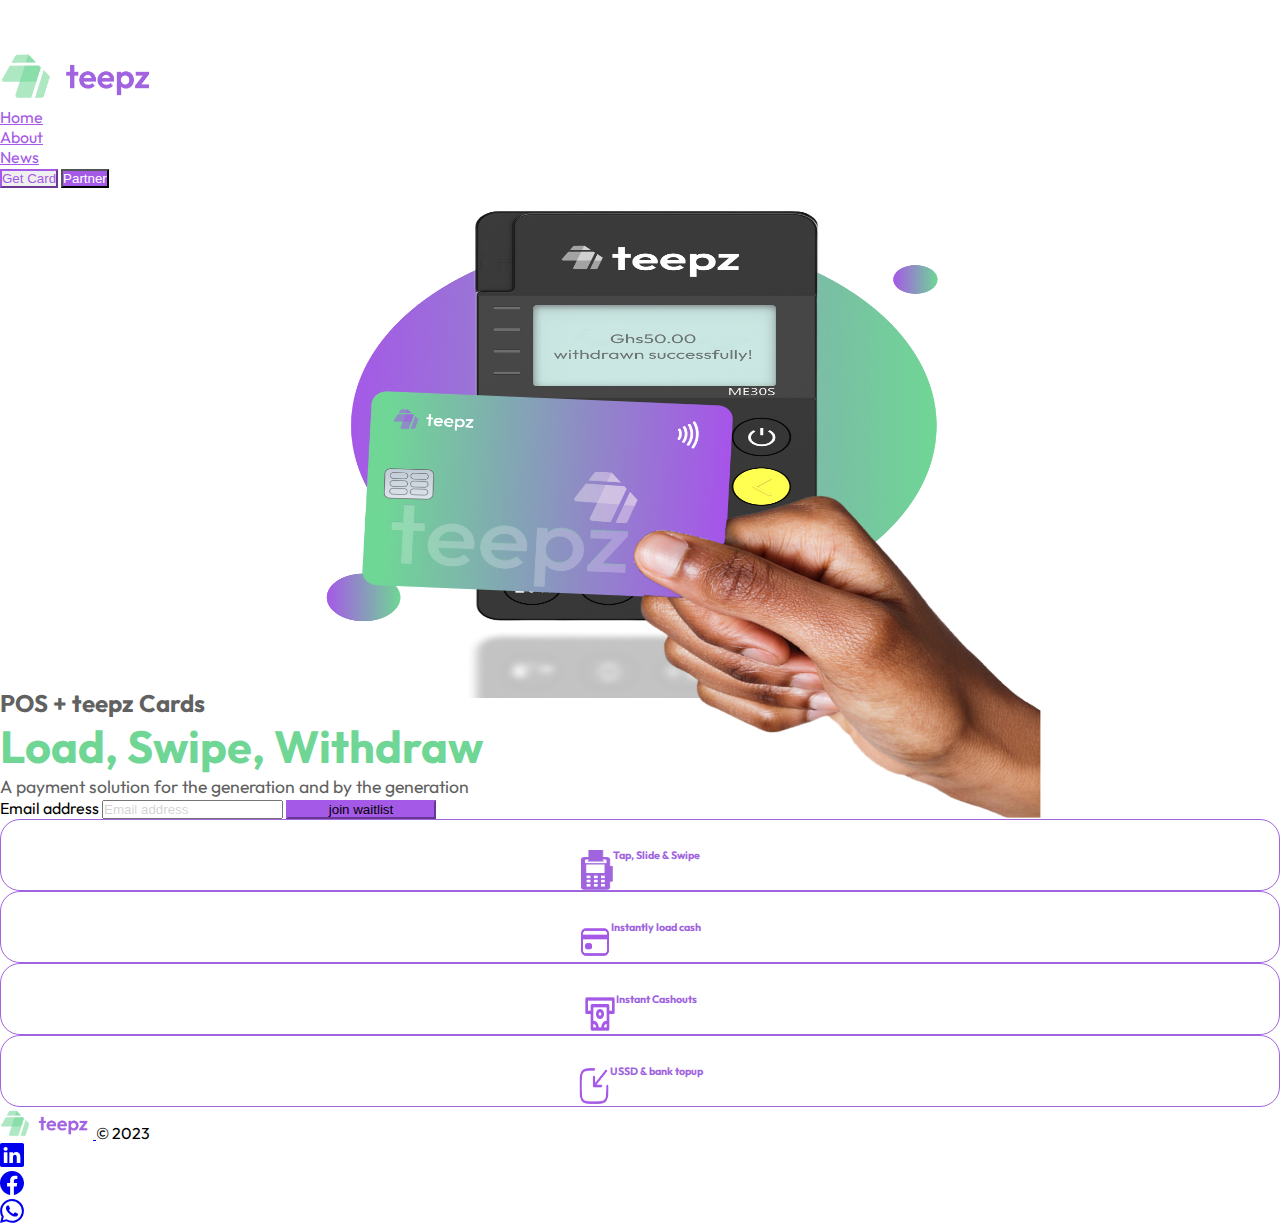
<file: index.html>
<!DOCTYPE html>
<html lang="en">
<head>
    <meta charset="UTF-8">
    <meta name="viewport" content="width=device-width, initial-scale=1.0">
    <title>Teepz: Join Us</title>
    <link href="https://cdn.jsdelivr.net/npm/bootstrap@5.3.2/dist/css/bootstrap.min.css" rel="stylesheet" integrity="sha384-T3c6CoIi6uLrA9TneNEoa7RxnatzjcDSCmG1MXxSR1GAsXEV/Dwwykc2MPK8M2HN" crossorigin="anonymous">
    <link rel="stylesheet" href="https://cdn.jsdelivr.net/npm/bootstrap-icons@1.11.1/font/bootstrap-icons.css">
    <link rel="stylesheet" href="./style.css">
</head>
<body>

    <!-- Navbar element -->
      <div class="container nav-bx">
        <header class="d-flex flex-wrap align-items-center justify-content-center justify-content-md-between py-3 mb-4">
          <div class="col-md-3 mb-2 mb-md-0">
            <a href="/" class="d-inline-flex link-body-emphasis">
              <img src="./Assets/Teepz Logo.png" alt=""class="teepz" width="150"  role="img" aria-label="teepz-logo"><use xlink:href="index.html"></use>
            </a>
          </div>
    
          <ul class="nav col-12 col-md-auto mb-2 justify-content-center mb-md-0">
            <li><a href="index.html" class="nav-link px-2 link-secondary">Home</a></li>
            <li><a href="about.html" class="nav-link px-2">About</a></li>
            <li><a href="news.html" class="nav-link px-2">News</a></li>
          </ul>
    
          <div class="col-md-4 text-end">
            <button type="button" class="btn btn_outline me-2">Get Card</button>
            <button type="button" class="btn btn_filled">Partner</button>
          </div>
        </header>
      </div>





      <!-- Hand holidng card and gradient circles -->
      <div class="container col-xxl-8 px-4 py-5">
        <div class="row flex-lg-row-reverse align-items-center g-5 py-5">
            <div class="pix col-10 col-sm-8 col-lg-6">
                <img src="./Assets/mpos+circle.png" class="mpos d-block mx-lg-auto img-fluid" alt="Bootstrap Themes" width="700" height="500" loading="lazy">
                <img src="./Assets/Hand holding teepz card.png" class="hand-card d-block mx-lg-auto img-fluid" alt="hand holding teepz card" width="700" height="500" loading="lazy">
            </div>

        <!-- main text area on header -->
        <div class="left-bx col-lg-6">
                <h2 class="display-8 fw-bold text-body-emphasis lh-1 mb-3">POS   +  teepz Cards</h2>
                <h1 class="display-4 fw-bolder text-body-emphasis lh-1 mb-3">Load, Swipe, Withdraw</h1>
                <p class="lead">A payment solution for the generation and by the generation</p>
                    <div class="d-grid gap-2 d-md-flex justify-content-md-start">
                        <form>
                            <div class="d-flex flex-column flex-sm-row w-100 gap-2">
                            <label for="newsletter1" class="visually-hidden">Email address</label>
                            <input id="newsletter1" type="text" class="form-control" placeholder="Email address">
                            <button class="subscribe btn btn-primary" type="button">join waitlist </button>
                            </div>
                        </form>
                    </div>
            <!-- Uniques selling propositions card -->
            <div class="row row-cols-1 row-cols-md-4 g-2 mt-5" style="width: 100%;">
                <div class="col">
                  <div class="card h-75">
                    <img src="./Assets/tap, slide and swipe icon.png" class="card-img-top pos" alt="hand pos">
                    <div class="card-body">
                      <h6 class="card-title">Tap, Slide &
                        Swipe</h6>
                    </div>
                  </div>
                </div>
                <div class="col">
                  <div class="card h-75">
                    <img src="Assets/load card icon.png" class="card-img-top load-cash" alt="card-load">
                    <div class="card-body">
                      <h6 class="card-title">Instantly load cash</h6>
                    </div>
                  </div>
                </div>
                <div class="col">
                  <div class="card h-75">
                    <img src="Assets/instant withdrawal icon.png" class="card-img-top" alt="withdrawal">
                    <div class="card-body">
                      <h6 class="card-title">Instant
                        Cashouts</h6>
                    </div>
                  </div>
                </div>
                <div class="col">
                  <div class="card h-75">
                    <img src="Assets/ussd bank topup icon.png" class="card-img-top" alt="USSD topup">
                    <div class="card-body">
                      <h6 class="card-title">USSD &
                        bank topup</h6>
                    </div>
                  </div>
                </div>
                
              </div>
              <!-- end of unique selling proposition elements -->
        </div>

        </div>
    </div>


    <div class="container">
      <footer class="d-flex flex-wrap justify-content-between align-items-center py-3 my-4 border-top">
        <div class="col-md-4 d-flex align-items-center">
          <a href="/" class="mb-3 me-2 mb-md-0 text-body-secondary text-decoration-none lh-1">
            <img src="./Assets/Teepz Logo.png" alt="logo" class="logo-img">
          </a>
          <span class="mb-3 mb-md-0 text-body-secondary">© 2023</span>
        </div>
    
        <ul class="nav col-md-4 justify-content-end list-unstyled d-flex">
            
          <li class="ms-3"><a class="text-body-secondary" href="#"><svg xmlns="http://www.w3.org/2000/svg" width="24" height="24" fill="currentColor" class="bi bi-linkedin" viewBox="0 0 16 16">
            <path d="M0 1.146C0 .513.526 0 1.175 0h13.65C15.474 0 16 .513 16 1.146v13.708c0 .633-.526 1.146-1.175 1.146H1.175C.526 16 0 15.487 0 14.854V1.146zm4.943 12.248V6.169H2.542v7.225h2.401zm-1.2-8.212c.837 0 1.358-.554 1.358-1.248-.015-.709-.52-1.248-1.342-1.248-.822 0-1.359.54-1.359 1.248 0 .694.521 1.248 1.327 1.248h.016zm4.908 8.212V9.359c0-.216.016-.432.08-.586.173-.431.568-.878 1.232-.878.869 0 1.216.662 1.216 1.634v3.865h2.401V9.25c0-2.22-1.184-3.252-2.764-3.252-1.274 0-1.845.7-2.165 1.193v.025h-.016a5.54 5.54 0 0 1 .016-.025V6.169h-2.4c.03.678 0 7.225 0 7.225h2.4z"/>
            <use xlink:href="#linkedin"></use></svg></a></li>
          <li class="ms-3"><a class="text-body-secondary" href="#"><svg xmlns="http://www.w3.org/2000/svg" width="24" height="24" fill="currentColor" class="bi bi-facebook" viewBox="0 0 16 16">
            <path d="M16 8.049c0-4.446-3.582-8.05-8-8.05C3.58 0-.002 3.603-.002 8.05c0 4.017 2.926 7.347 6.75 7.951v-5.625h-2.03V8.05H6.75V6.275c0-2.017 1.195-3.131 3.022-3.131.876 0 1.791.157 1.791.157v1.98h-1.009c-.993 0-1.303.621-1.303 1.258v1.51h2.218l-.354 2.326H9.25V16c3.824-.604 6.75-3.934 6.75-7.951z"/>
            <use xlink:href="#facebook"></use></svg></a></li>
          <li class="ms-3"><a class="text-body-secondary" href="#"><svg xmlns="http://www.w3.org/2000/svg" width="24" height="24" fill="currentColor" class="bi bi-whatsapp" viewBox="0 0 16 16">
            <path d="M13.601 2.326A7.854 7.854 0 0 0 7.994 0C3.627 0 .068 3.558.064 7.926c0 1.399.366 2.76 1.057 3.965L0 16l4.204-1.102a7.933 7.933 0 0 0 3.79.965h.004c4.368 0 7.926-3.558 7.93-7.93A7.898 7.898 0 0 0 13.6 2.326zM7.994 14.521a6.573 6.573 0 0 1-3.356-.92l-.24-.144-2.494.654.666-2.433-.156-.251a6.56 6.56 0 0 1-1.007-3.505c0-3.626 2.957-6.584 6.591-6.584a6.56 6.56 0 0 1 4.66 1.931 6.557 6.557 0 0 1 1.928 4.66c-.004 3.639-2.961 6.592-6.592 6.592zm3.615-4.934c-.197-.099-1.17-.578-1.353-.646-.182-.065-.315-.099-.445.099-.133.197-.513.646-.627.775-.114.133-.232.148-.43.05-.197-.1-.836-.308-1.592-.985-.59-.525-.985-1.175-1.103-1.372-.114-.198-.011-.304.088-.403.087-.088.197-.232.296-.346.1-.114.133-.198.198-.33.065-.134.034-.248-.015-.347-.05-.099-.445-1.076-.612-1.47-.16-.389-.323-.335-.445-.34-.114-.007-.247-.007-.38-.007a.729.729 0 0 0-.529.247c-.182.198-.691.677-.691 1.654 0 .977.71 1.916.81 2.049.098.133 1.394 2.132 3.383 2.992.47.205.84.326 1.129.418.475.152.904.129 1.246.08.38-.058 1.171-.48 1.338-.943.164-.464.164-.86.114-.943-.049-.084-.182-.133-.38-.232z"/>
          <use xlink:href="#whatsapp"></use></svg></a></li>
        </ul>
      </footer>
    </div>
    
    <script src="https://cdn.jsdelivr.net/npm/bootstrap@5.3.2/dist/js/bootstrap.bundle.min.js" integrity="sha384-C6RzsynM9kWDrMNeT87bh95OGNyZPhcTNXj1NW7RuBCsyN/o0jlpcV8Qyq46cDfL" crossorigin="anonymous"></script>
    
     
</body>
</html>
</file>
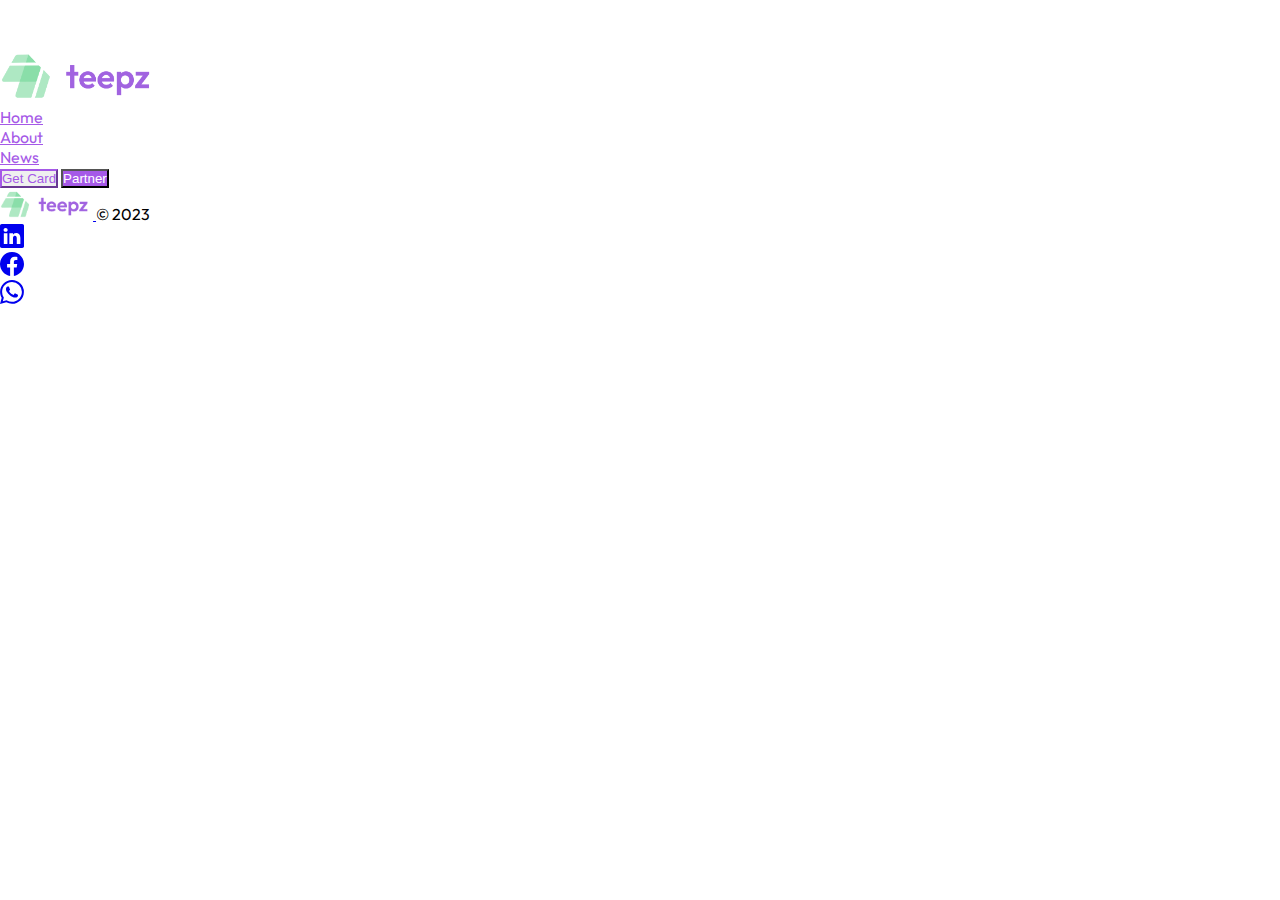
<file: about.html>
<!DOCTYPE html>
<html lang="en">
<head>
    <meta charset="UTF-8">
    <meta name="viewport" content="width=device-width, initial-scale=1.0">
    <title>Teepz: Join Us</title>
    <link href="https://cdn.jsdelivr.net/npm/bootstrap@5.3.2/dist/css/bootstrap.min.css" rel="stylesheet" integrity="sha384-T3c6CoIi6uLrA9TneNEoa7RxnatzjcDSCmG1MXxSR1GAsXEV/Dwwykc2MPK8M2HN" crossorigin="anonymous">
    <link rel="stylesheet" href="https://cdn.jsdelivr.net/npm/bootstrap-icons@1.11.1/font/bootstrap-icons.css">
    <link rel="stylesheet" href="./style.css">
</head>
<body>

    <!-- Navbar element -->
    <div class="container nav-bx">
        <header class="d-flex flex-wrap align-items-center justify-content-center justify-content-md-between py-3 mb-4">
          <div class="col-md-3 mb-2 mb-md-0">
            <a href="/" class="d-inline-flex link-body-emphasis">
              <img src="./Assets/Teepz Logo.png" alt=""class="teepz" width="150"  role="img" aria-label="teepz-logo"><use xlink:href="index.html"></use>
            </a>
          </div>
    
          <ul class="nav col-12 col-md-auto mb-2 justify-content-center mb-md-0">
            <li><a href="index.html" class="nav-link px-2 link-secondary">Home</a></li>
            <li><a href="about.html" class="nav-link px-2">About</a></li>
            <li><a href="news.html" class="nav-link px-2">News</a></li>
          </ul>
    
          <div class="col-md-4 text-end">
            <button type="button" class="btn btn_outline me-2">Get Card</button>
            <button type="button" class="btn btn_filled">Partner</button>
          </div>
        </header>
      </div>

      <!-- news carousel element -->
      
   



    <div class="container">
      <footer class="d-flex flex-wrap justify-content-between align-items-center py-3 my-4 border-top">
        <div class="col-md-4 d-flex align-items-center">
          <a href="/" class="mb-3 me-2 mb-md-0 text-body-secondary text-decoration-none lh-1">
            <img src="./Assets/Teepz Logo.png" alt="logo" class="logo-img">
          </a>
          <span class="mb-3 mb-md-0 text-body-secondary">© 2023</span>
        </div>
    
        <ul class="nav col-md-4 justify-content-end list-unstyled d-flex">
            
          <li class="ms-3"><a class="text-body-secondary" href="#"><svg xmlns="http://www.w3.org/2000/svg" width="24" height="24" fill="currentColor" class="bi bi-linkedin" viewBox="0 0 16 16">
            <path d="M0 1.146C0 .513.526 0 1.175 0h13.65C15.474 0 16 .513 16 1.146v13.708c0 .633-.526 1.146-1.175 1.146H1.175C.526 16 0 15.487 0 14.854V1.146zm4.943 12.248V6.169H2.542v7.225h2.401zm-1.2-8.212c.837 0 1.358-.554 1.358-1.248-.015-.709-.52-1.248-1.342-1.248-.822 0-1.359.54-1.359 1.248 0 .694.521 1.248 1.327 1.248h.016zm4.908 8.212V9.359c0-.216.016-.432.08-.586.173-.431.568-.878 1.232-.878.869 0 1.216.662 1.216 1.634v3.865h2.401V9.25c0-2.22-1.184-3.252-2.764-3.252-1.274 0-1.845.7-2.165 1.193v.025h-.016a5.54 5.54 0 0 1 .016-.025V6.169h-2.4c.03.678 0 7.225 0 7.225h2.4z"/>
            <use xlink:href="#linkedin"></use></svg></a></li>
          <li class="ms-3"><a class="text-body-secondary" href="#"><svg xmlns="http://www.w3.org/2000/svg" width="24" height="24" fill="currentColor" class="bi bi-facebook" viewBox="0 0 16 16">
            <path d="M16 8.049c0-4.446-3.582-8.05-8-8.05C3.58 0-.002 3.603-.002 8.05c0 4.017 2.926 7.347 6.75 7.951v-5.625h-2.03V8.05H6.75V6.275c0-2.017 1.195-3.131 3.022-3.131.876 0 1.791.157 1.791.157v1.98h-1.009c-.993 0-1.303.621-1.303 1.258v1.51h2.218l-.354 2.326H9.25V16c3.824-.604 6.75-3.934 6.75-7.951z"/>
            <use xlink:href="#facebook"></use></svg></a></li>
          <li class="ms-3"><a class="text-body-secondary" href="#"><svg xmlns="http://www.w3.org/2000/svg" width="24" height="24" fill="currentColor" class="bi bi-whatsapp" viewBox="0 0 16 16">
            <path d="M13.601 2.326A7.854 7.854 0 0 0 7.994 0C3.627 0 .068 3.558.064 7.926c0 1.399.366 2.76 1.057 3.965L0 16l4.204-1.102a7.933 7.933 0 0 0 3.79.965h.004c4.368 0 7.926-3.558 7.93-7.93A7.898 7.898 0 0 0 13.6 2.326zM7.994 14.521a6.573 6.573 0 0 1-3.356-.92l-.24-.144-2.494.654.666-2.433-.156-.251a6.56 6.56 0 0 1-1.007-3.505c0-3.626 2.957-6.584 6.591-6.584a6.56 6.56 0 0 1 4.66 1.931 6.557 6.557 0 0 1 1.928 4.66c-.004 3.639-2.961 6.592-6.592 6.592zm3.615-4.934c-.197-.099-1.17-.578-1.353-.646-.182-.065-.315-.099-.445.099-.133.197-.513.646-.627.775-.114.133-.232.148-.43.05-.197-.1-.836-.308-1.592-.985-.59-.525-.985-1.175-1.103-1.372-.114-.198-.011-.304.088-.403.087-.088.197-.232.296-.346.1-.114.133-.198.198-.33.065-.134.034-.248-.015-.347-.05-.099-.445-1.076-.612-1.47-.16-.389-.323-.335-.445-.34-.114-.007-.247-.007-.38-.007a.729.729 0 0 0-.529.247c-.182.198-.691.677-.691 1.654 0 .977.71 1.916.81 2.049.098.133 1.394 2.132 3.383 2.992.47.205.84.326 1.129.418.475.152.904.129 1.246.08.38-.058 1.171-.48 1.338-.943.164-.464.164-.86.114-.943-.049-.084-.182-.133-.38-.232z"/>
          <use xlink:href="#whatsapp"></use></svg></a></li>
        </ul>
      </footer>
    </div>
    
    <script src="https://cdn.jsdelivr.net/npm/bootstrap@5.3.2/dist/js/bootstrap.bundle.min.js" integrity="sha384-C6RzsynM9kWDrMNeT87bh95OGNyZPhcTNXj1NW7RuBCsyN/o0jlpcV8Qyq46cDfL" crossorigin="anonymous"></script>
    <script src="https://code.jquery.com/jquery-3.5.1.slim.min.js"></script>
    <script src="https://cdn.jsdelivr.net/npm/@popperjs/core@2.9.2/dist/umd/popper.min.js"></script>
    <script src="https://maxcdn.bootstrapcdn.com/bootstrap/4.5.2/js/bootstrap.min.js"></script>
     
</body>
</html>
</file>
<file: style.css>
@import url('https://fonts.googleapis.com/css2?family=Outfit:wght@300;400;500;700');
*{
    box-sizing: border-box;
    padding: 0;
    margin: 0;
}

body{
    font-family: 'Outfit', sans-serif;
    /* padding: 30px; */
    height: 100vh;
    display: block;
    padding: 3rem 0;
    /* overflow: hidden; */
    }

/* Header styling */
.header{
    display: block;
}

/* .nav-bx{
    height: 60px;
} */

/* .fixed-top{
    position: fixed;
    top: 0;
    right: 0;
    left: 0;
    z-index: 1030;
} */

.navbar{
    display: flex;
    flex-wrap: wrap;
    -webkit-box-align: center;
    align-items: center;
    -webkit-box-pack: justify;
    justify-content: space-between;
    padding: .5rem 1rem;
}

/* Navbar logo styling */
/* .logo-img{
    height: 3rem;
    display: inline-block;
    padding-top: .3125rem;
    padding-bottom: .3125rem;
    margin-right: 1rem;
    white-space: nowrap;
    } */

/*Footer logo styling */
footer .logo-img{
    height: 2rem;
    margin-right: 5px;
}

/* Navbar outline buttons styling */
.btn_outline{
    color:#A559E7;
    border-color: #A559E7;
}

.btn_outline:hover,
.btn_outline:focus,
.btn_outline:active {
    background-color: #A559E7;
    color: white;
}

/* Navbar filled buttons styling */
.btn_filled{
    background-color: #A559E7;
    color: white;
}

.btn_filled:hover,
.btn_filled:focus,
.btn_filled:active{
    background-color: #8b48c6;
    color: white;
}

/* Navbar anchor direction tags styling */
.nav-bx ul li a{
    color: #A559E7;
}
.nav-bx ul li a:hover,
.nav-bx ul li a:focus,
.nav-bx ul li a:active{
    color: #8b48c6;
}


.pix{
    position: relative;
    display: flex;
    justify-content: center;
    transform: scale(1.04);
}

.pix .hand-card{
    position: absolute;
    z-index: 99;
    display: flex;
    justify-content: baseline;
    margin-top: 90px;
    transform: scale(1.1); 
    transition: all 1s ease;

}

.pix .hand-card:hover{
    transform: translate(50px, -20px)

}

.left-bx{
    /* background: rgb(245, 0, 0); */
    z-index: 999;
}

/* main text styling */

.left-bx h1{
    color: rgba(111, 214, 149, 1)!important;
    font-size: 2.82rem;
}

.left-bx h2{
    color: #616161!important;
    font-size: 1.5rem;
}
.left-bx p{
    font-size: 1.1rem;
    color: #616161!important;
}

/* styling subscription email */
#newsletter{
    width: 100%;
}

#newsletter1:hover,
#newsletter1:focus,
#newsletter1:active{
   border-color: #A559E7;
   box-shadow: 0 0 0 .25rem rgba(165, 89, 231, .25);
   
}

/* styling subscription button */
.subscribe{
    width: 150px;
    background: #A559E7;
    border-color: #A559E7;
    transition: all 0.3s ease-in-out

}

.subscribe.btn.btn-primary:active, 
.subscribe.btn.btn-primary:focus, 
.subscribe.btn.btn-primary:hover{
    background-color: #8b48c6;
    border-color: #8b48c6;
    color: white;
}

/* styling the card*/
.card{
    display: flex;
    justify-content: center;
    align-items: center;
    text-align: center;
    color: #A064DF;
    /* font-size: 27px; */
    font-style: normal;
    font-weight: 500;
    line-height: normal;

    border-radius: 20px;
    border: 1px solid #A064DF;

}

/* styling the card image */
.card-img-top {
    width: 2rem;
    height: 2.5rem;
    margin-top: 30px;
}

.form-control::placeholder{
    color: rgba(128, 128, 128, 0.351);
}

/* styling girl photo */
footer ul li a svg{
    transition: all 0.3s ease-in-out;
}

footer ul li a svg:hover{
    transform: translate(2px, -2px);
    color: #A064DF;
}
</file>
